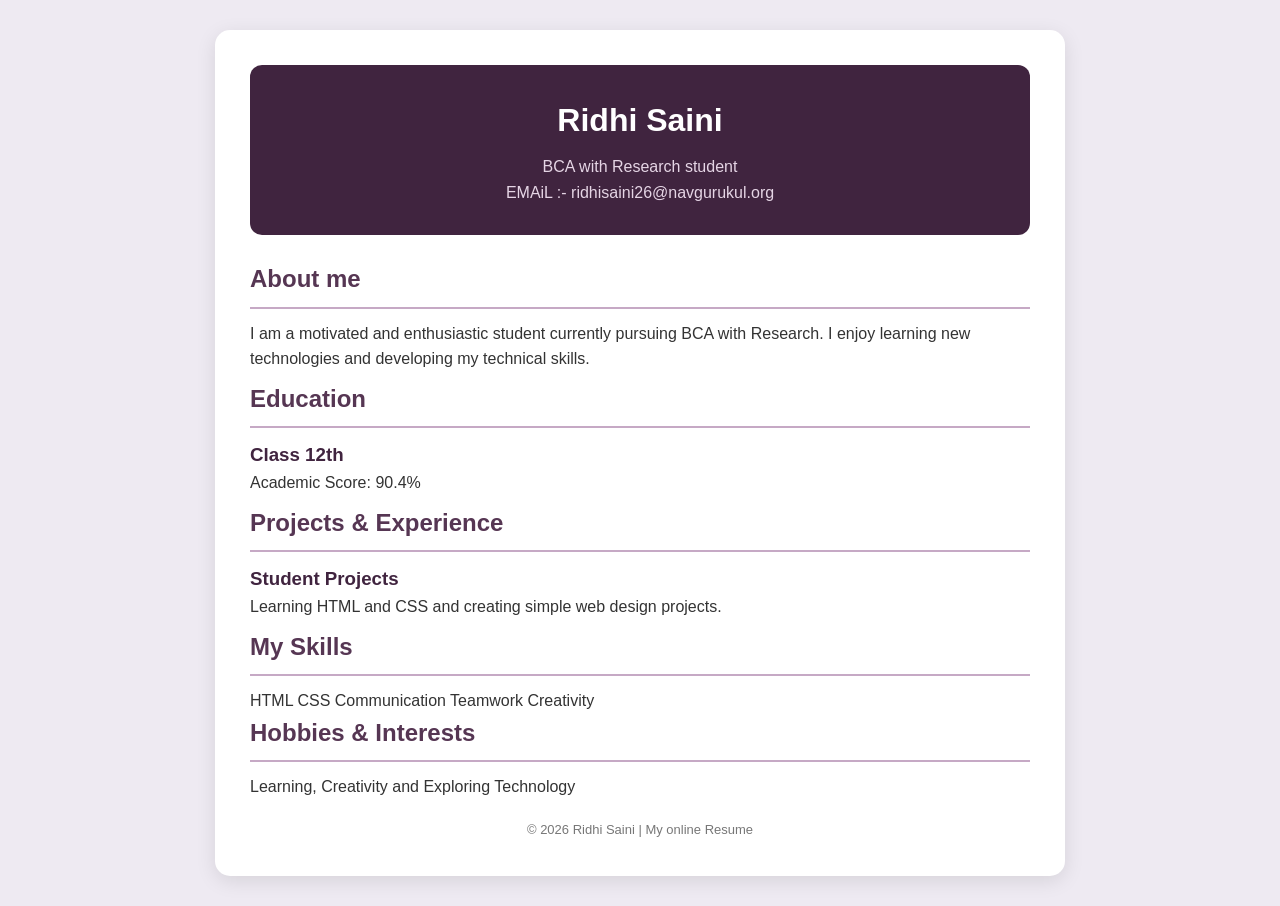
<file: index.html>
<!DOCTYPE html>
<html lang="en">
<head>
    <meta charset="UTF-8">
    <meta name="viewport" content="width=device-width, initial-scale=1.0">
    <title>My Resume</title>
    <link rel="stylesheet" href="mini.css">
</head>
<body>
   <div class="resume">
    <header>
        <h1>Ridhi Saini</h1>
        <p>BCA with Research student</p>
        <p>EMAiL :- ridhisaini26@navgurukul.org</p>
    </header>
    <section class="section">
    <h2>About me</h2>
    <p>I am a motivated and enthusiastic student currently pursuing BCA with Research. I enjoy learning new technologies and developing my technical skills.</p>
    </section>
    <section class="section">
        <h2>Education</h2>
        <div class="education">
            <h3>Class 12th</h3>
            <p>Academic Score: 90.4%</p>
        </div>
    </section>
    <section class="section">
        <h2>Projects & Experience</h2>
        <h3>Student Projects</h3>
        <p>Learning HTML and CSS and creating simple web design projects.</p>
    </section>
    <section class="section">
        <h2>My Skills</h2>
        <span>HTML</span>
        <span>CSS</span>
        <span>Communication</span>
        <span>Teamwork</span>
        <span>Creativity</span>
    </section>
    <section class="section">
        <h2>Hobbies & Interests</h2>
        <p>Learning, Creativity and Exploring Technology</p>
    </section>
    <footer>
        <p>&copy 2026 Ridhi Saini | My online Resume</p>
    </footer>
   </div> 
</body>
</html>
</file>
<file: mini.css>
*{
    margin: 0;
    padding: 0;
    box-sizing: border-box;
}
body {
    font-family: Arial, sans-serif;
    background-color: #eeeaf2;
    color: #333;
    line-height: 1.6;
    padding: 30px;
}
.resume {
    max-width: 850px;
    margin: auto;
    background-color: white;
    padding: 35px;
    border-radius: 15px;
    box-shadow: 0 5px 20px rgba(0,0,0,0.1);
}
header {
    background-color: #40243f;
    color: white;
    text-align: center;
    padding: 30px;
    border-radius: 12px;
    margin-bottom: 25px;
}
header h1 {
    font-size: 32px;
    margin-bottom: 8px;
}
header p {
    color: #e5d5e5;
}
.section h2 {
    color: #563653;
    border-bottom: 2px solid #c6a9c5;
    padding-bottom: 8px;
    margin-bottom: 12px;
}
.section h3 {
    color: #40243f;
}
.section p {
    margin-bottom: 8px;
}
.skills {
    display: flex;
    flex-wrap: wrap;
    gap: 10px;
}
.skills span {
    background-color: #eee4ef;
    color: #40243f;
    padding: 8px 15px;
    border-radius: 20px;
    font-size: 14px;
}
footer {
    text-align: center;
    color: #777;
    margin-top: 20px;
    font-size: 13px;
}
@media (max-width: 600px){
    body {
        padding: 10px;
    }
    .resume {
        padding: 20px;
    }
    header h1 {
        font-size: 25px;
    }
}
</file>
